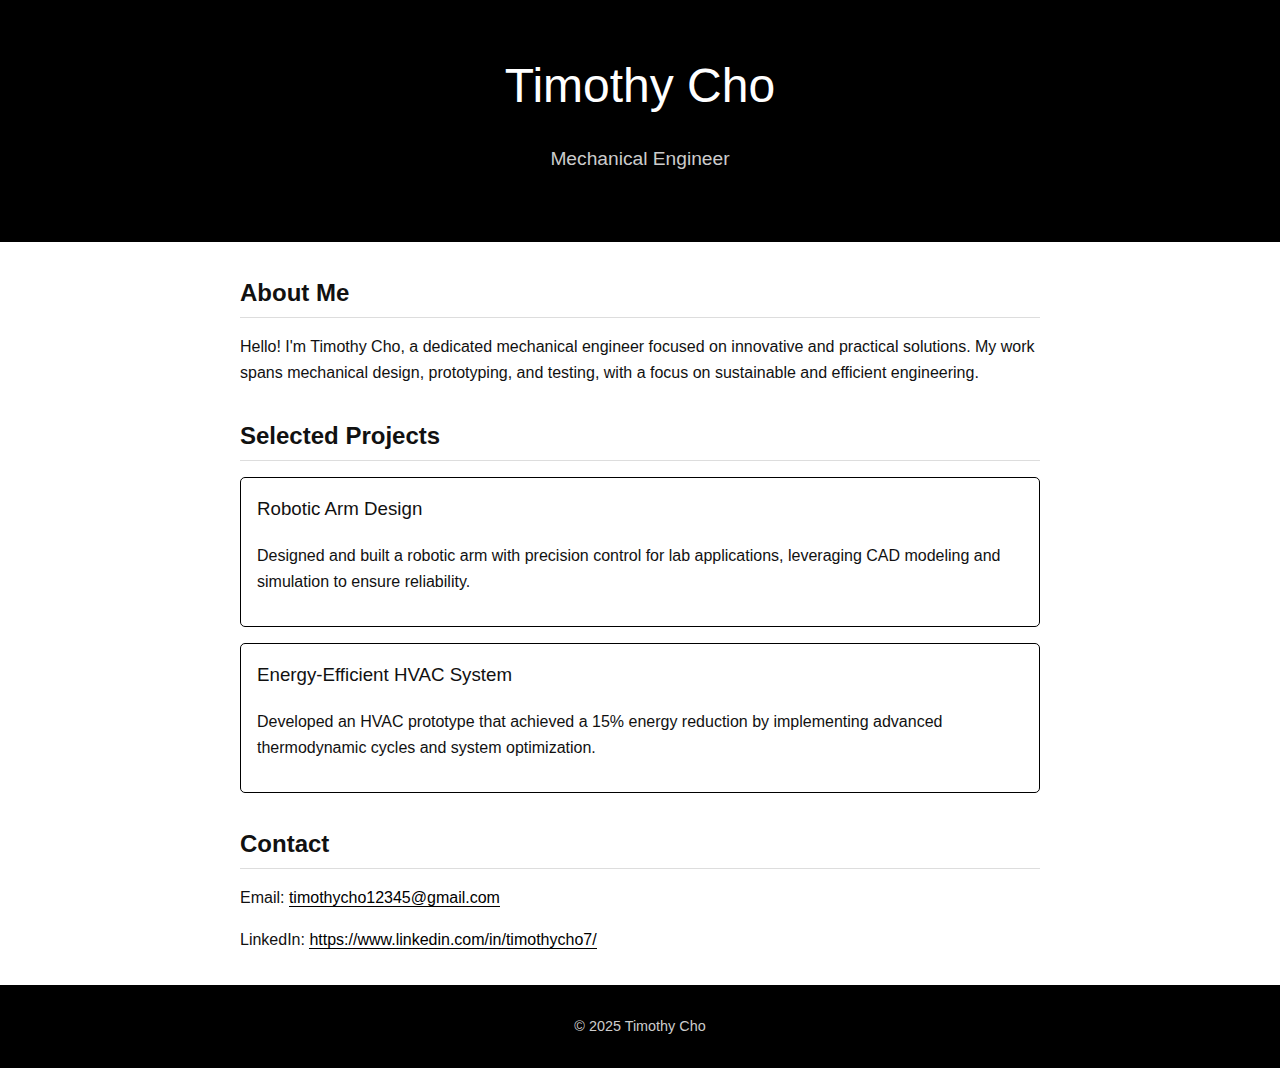
<file: index.html>
<!DOCTYPE html>
<html lang="en">
<head>
  <meta charset="UTF-8" />
  <meta name="viewport" content="width=device-width, initial-scale=1.0" />
  <title>Timothy Cho | Mechanical Engineer</title>
  <link rel="stylesheet" href="style.css" />
</head>
<body>
  <header>
    <h1>Timothy Cho</h1>
    <p>Mechanical Engineer</p>
  </header>

  <main>
    <section id="about">
      <h2>About Me</h2>
      <p>
        Hello! I'm Timothy Cho, a dedicated mechanical engineer focused on innovative and practical solutions. My work spans mechanical design, prototyping, and testing, with a focus on sustainable and efficient engineering.
      </p>
    </section>

    <section id="projects">
      <h2>Selected Projects</h2>
      <div class="project">
        <h3>Robotic Arm Design</h3>
        <p>
          Designed and built a robotic arm with precision control for lab applications, leveraging CAD modeling and simulation to ensure reliability.
        </p>
      </div>
      <div class="project">
        <h3>Energy-Efficient HVAC System</h3>
        <p>
          Developed an HVAC prototype that achieved a 15% energy reduction by implementing advanced thermodynamic cycles and system optimization.
        </p>
      </div>
    </section>

    <section id="contact">
      <h2>Contact</h2>
      <p>Email: <a href="mailto:timothycho12345@gmail.com">timothycho12345@gmail.com</a></p>
      <p>LinkedIn: <a href="https://www.linkedin.com/in/timothycho7/">https://www.linkedin.com/in/timothycho7/</a></p>
    </section>
  </main>

  <footer>
    <p>&copy; 2025 Timothy Cho</p>
  </footer>
</body>
</html>
</file>
<file: style.css>
/* General styles */
body {
  font-family: 'Helvetica Neue', Helvetica, Arial, sans-serif;
  color: #111;
  background-color: #fff;
  margin: 0;
  line-height: 1.6;
}

/* Header */
header {
  background-color: #000;
  color: #fff;
  text-align: center;
  padding: 3rem 1rem;
}

header h1 {
  margin: 0;
  font-size: 3rem;
  font-weight: 300;
}

header p {
  font-size: 1.2rem;
  color: #ccc;
}

/* Main content */
main {
  max-width: 800px;
  margin: 2rem auto;
  padding: 0 1rem;
}

/* Sections */
section {
  margin-bottom: 2rem;
}

section h2 {
  font-size: 1.5rem;
  border-bottom: 1px solid #ddd;
  padding-bottom: 0.3rem;
  margin-bottom: 1rem;
  color: #111;
}

.project {
  border: 1px solid #000;
  border-radius: 5px;
  padding: 1rem;
  margin-bottom: 1rem;
  background: #fff;
  transition: background 0.3s ease, color 0.3s ease;
}

.project:hover {
  background: #000;
  color: #fff;
}

.project h3 {
  margin-top: 0;
  font-weight: 500;
}

/* Links */
a {
  color: #000;
  text-decoration: none;
  border-bottom: 1px solid #000;
}

a:hover {
  color: #fff;
  background-color: #000;
}

/* Footer */
footer {
  background-color: #000;
  color: #ccc;
  text-align: center;
  padding: 1rem;
  font-size: 0.9rem;
}
</file>
